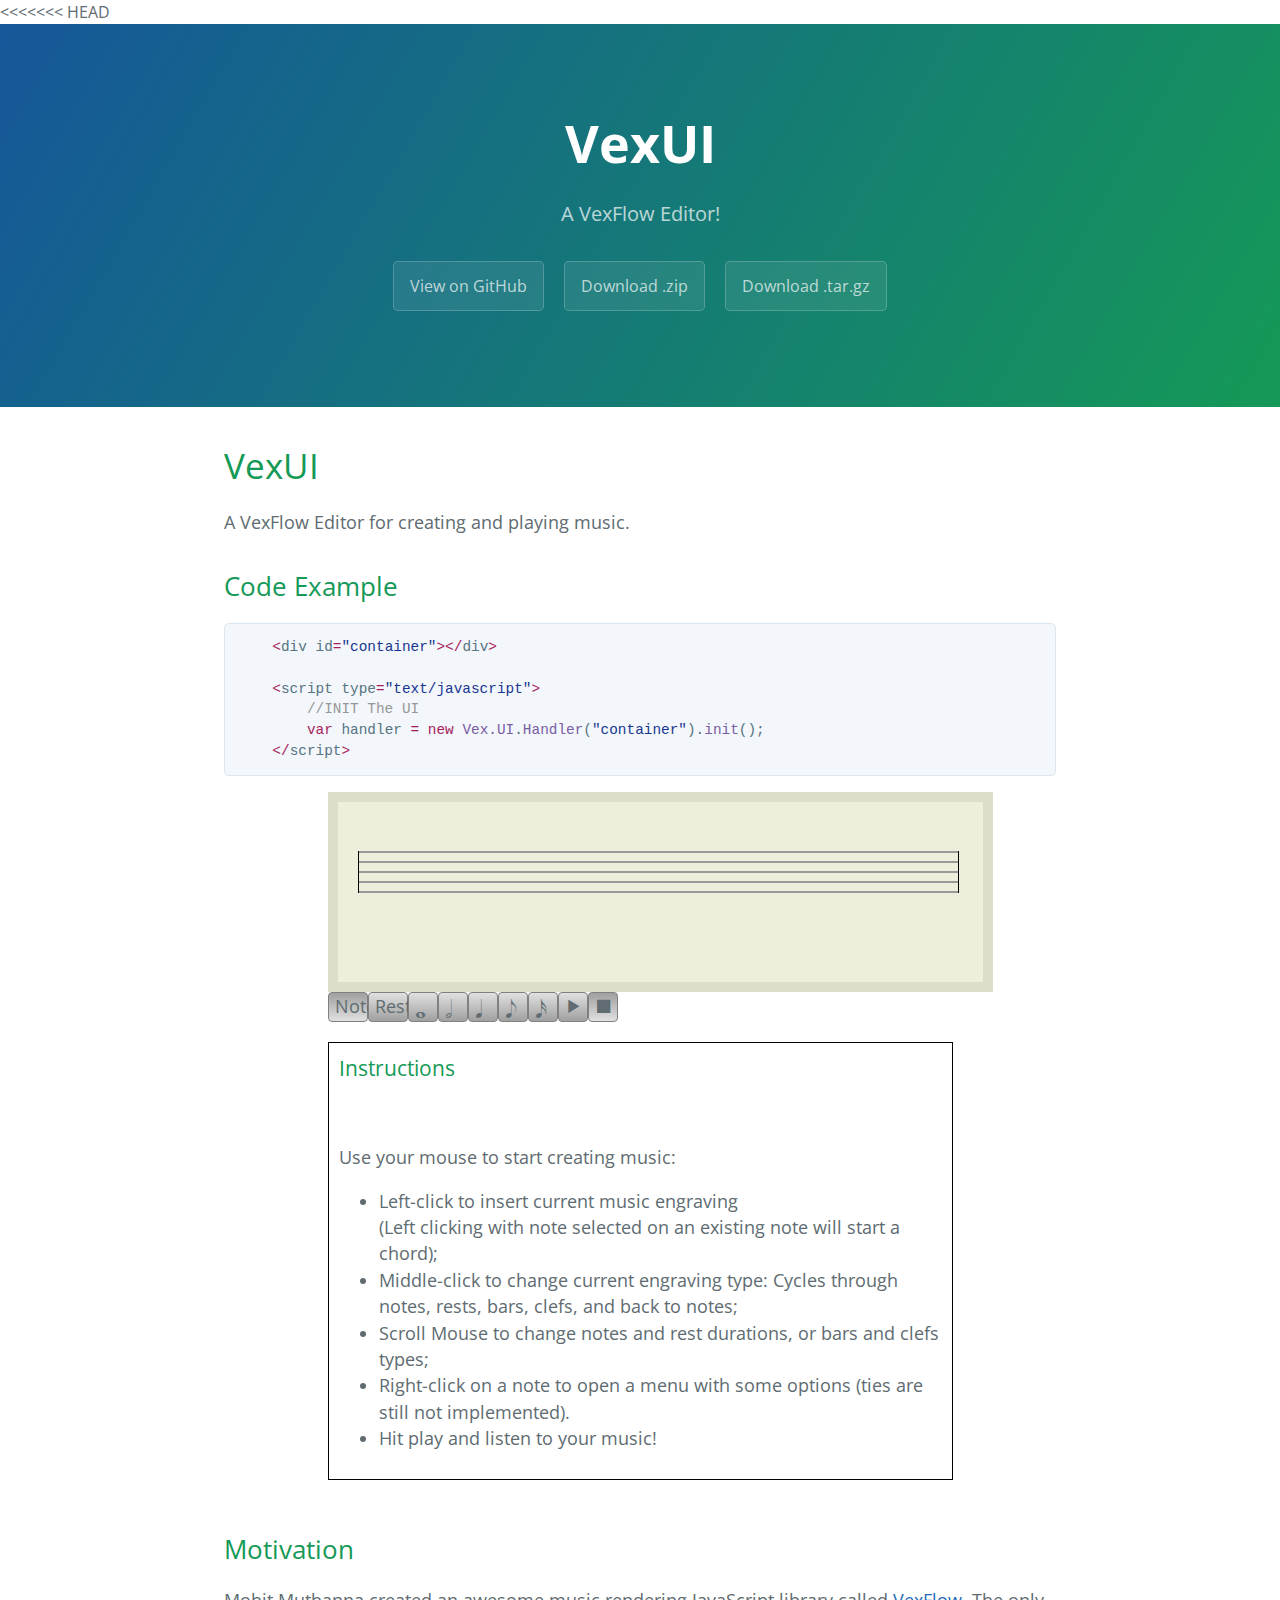
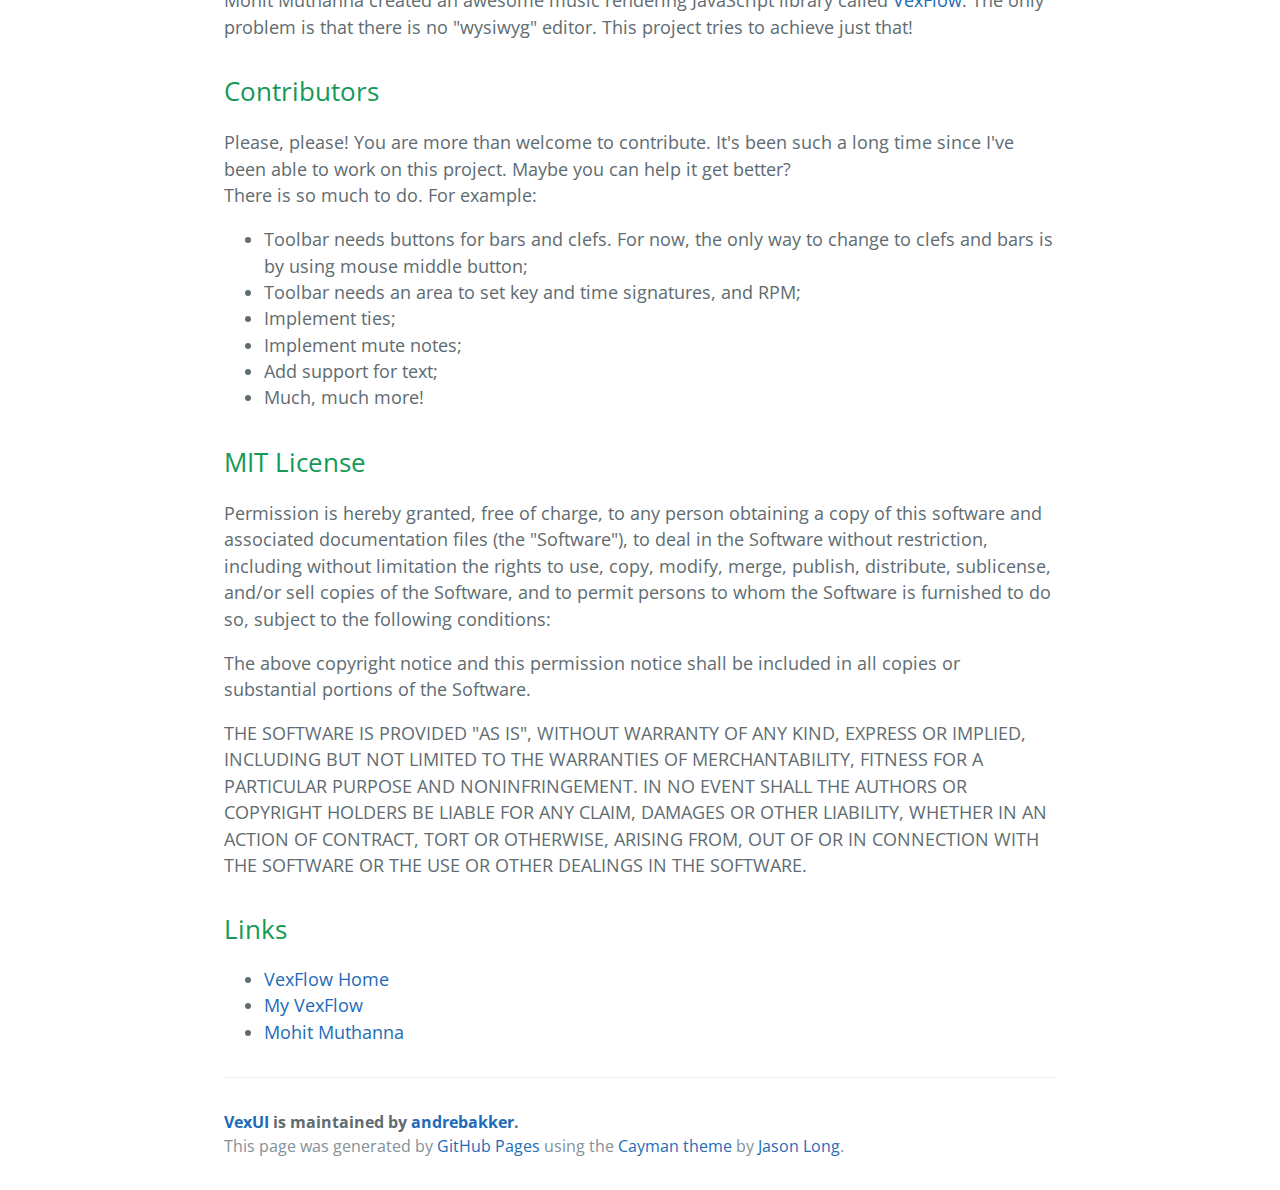
<file: index.html>
<<<<<<< HEAD
<!DOCTYPE html>
<html lang="en-us">
  <head>
    <meta charset="UTF-8">
    <title>VexUI by andrebakker</title>
    <meta name="viewport" content="width=device-width, initial-scale=1">
    <link rel="stylesheet" type="text/css" href="stylesheets/normalize.css" media="screen">
    <link href='https://fonts.googleapis.com/css?family=Open+Sans:400,700' rel='stylesheet' type='text/css'>
    <link rel="stylesheet" type="text/css" href="stylesheets/stylesheet.css" media="screen">
    <link rel="stylesheet" type="text/css" href="stylesheets/github-light.css" media="screen">



	<!-- Support Scripts -->
	<script type="text/javascript" src="./lib/vexflow-debug.js"></script>
	<script type="text/javascript" src="./lib/jquery-2.0.0.js"></script>
	<script type="text/javascript" src="./lib/MIDI.min.js"></script>
	<script type="text/javascript" src="./lib/Base64.js"></script>
	<script type="text/javascript" src="./lib/base64binary.js"></script>

	<!-- UI scripts -->
	<script type="text/javascript" src="./src/UI.js"></script>
	<script type="text/javascript" src="./src/Util.js"></script>
	<script type="text/javascript" src="./src/Handler.js"></script>
	<script type="text/javascript" src="./src/MouseListener.js"></script>
	<script type="text/javascript" src="./src/NoteMap.js"></script>
	<script type="text/javascript" src="./src/VexFlowExtension.js"></script>
	<script type="text/javascript" src="./src/Constants.js"></script>
	<script type="text/javascript" src="./src/KeyboardListener.js"></script>
	<script type="text/javascript" src="./src/NoteMenu.js"></script>
	<script type="text/javascript" src="./src/Button.js"></script>
	<script type="text/javascript" src="./src/NoteMenuButtonRenderer.js"></script>
	<script type="text/javascript" src="./src/Toolbar.js"></script>
	<script type="text/javascript" src="./src/TipRenderer.js"></script>
	<script type="text/javascript" src="./src/Player.js"></script>

	<link rel="stylesheet" type="text/css" href="css/VexUI.css">

	<style type="text/css">
		#instructions{
			margin: 50px auto;
			padding: 10px;
			border: 1px solid black;
			width: 625px;
		}

	</style>
  </head>
  <body>
    <section class="page-header">
      <h1 class="project-name">VexUI</h1>
      <h2 class="project-tagline">A VexFlow Editor!</h2>
      <a href="https://github.com/andrebakker/VexUI" class="btn">View on GitHub</a>
      <a href="https://github.com/andrebakker/VexUI/zipball/master" class="btn">Download .zip</a>
      <a href="https://github.com/andrebakker/VexUI/tarball/master" class="btn">Download .tar.gz</a>
    </section>

    <section class="main-content">
      <h1>
<a id="vexui" class="anchor" href="#vexui" aria-hidden="true"><span aria-hidden="true" class="octicon octicon-link"></span></a>VexUI</h1>

<p>A VexFlow Editor for creating and playing music.</p>

<h2>
<a id="code-example" class="anchor" href="#code-example" aria-hidden="true"><span aria-hidden="true" class="octicon octicon-link"></span></a>Code Example</h2>

<div class="highlight highlight-source-js"><pre>    <span class="pl-k">&lt;</span>div id<span class="pl-k">=</span><span class="pl-s"><span class="pl-pds">"</span>container<span class="pl-pds">"</span></span><span class="pl-k">&gt;&lt;</span><span class="pl-k">/</span>div<span class="pl-k">&gt;</span>

    <span class="pl-k">&lt;</span>script type<span class="pl-k">=</span><span class="pl-s"><span class="pl-pds">"</span>text/javascript<span class="pl-pds">"</span></span><span class="pl-k">&gt;</span>
        <span class="pl-c">//INIT The UI</span>
        <span class="pl-k">var</span> handler <span class="pl-k">=</span> <span class="pl-k">new</span> <span class="pl-en">Vex.UI</span>.<span class="pl-en">Handler</span>(<span class="pl-s"><span class="pl-pds">"</span>container<span class="pl-pds">"</span></span>).<span class="pl-en">init</span>();
    <span class="pl-k">&lt;</span><span class="pl-k">/</span>script<span class="pl-k">&gt;</span></pre></div>


<div id="container"></div>

	 <section id="instructions">
	 	<h3>Instructions</h3><br />
	 	<p>
	 	Use your mouse to start creating music:
	 	<ul>
	 		<li>
	 			Left-click to insert current music engraving<br />(Left clicking with note selected on an existing note will start a chord);
	 		</li>
	 		<li>
	 			Middle-click to change current engraving type: Cycles through notes, rests, bars, clefs, and back to notes;
	 		</li>
	 		<li>
	 			Scroll Mouse to change notes and rest durations, or bars and clefs types;
	 		</li>
	 		<li>
	 			Right-click on a note to open a menu with some options (ties are still not implemented).
	 		</li>
	 		<li>
				Hit play and listen to your music!
	 		</li>
	 	</ul>
	
	
	
	
	
	 	</p>
	 </section>
	 
	 <script type="text/javascript">
		//INIT The UI
		var handler = new Vex.UI.Handler("container").init();
	</script>

<h2>
<a id="motivation" class="anchor" href="#motivation" aria-hidden="true"><span aria-hidden="true" class="octicon octicon-link"></span></a>Motivation</h2>

<p>Mohit Muthanna created an awesome music rendering JavaScript library called <a href="http://www.vexflow.com/">VexFlow</a>. The only problem is that there is no "wysiwyg" editor. This project tries to achieve just that!</p>

<h2>
<a id="contributors" class="anchor" href="#contributors" aria-hidden="true"><span aria-hidden="true" class="octicon octicon-link"></span></a>Contributors</h2>

<p>Please, please! You are more than welcome to contribute. It's been such a long time since I've been able to work on this project. Maybe you can help it get better? <br>
There is so much to do. For example:</p>

<ul>
    <li>Toolbar needs buttons for bars and clefs. For now, the only way to change to clefs and bars is by using mouse middle button;</li>
    <li>Toolbar needs an area to set key and time signatures, and RPM;</li>
    <li>Implement ties;</li>
    <li>Implement mute notes;</li>
    <li>Add support for text;</li>
    <li>Much, much more!</li>
</ul>

<h2>
<a id="mit-license" class="anchor" href="#mit-license" aria-hidden="true"><span aria-hidden="true" class="octicon octicon-link"></span></a>MIT License</h2>

<p>Permission is hereby granted, free of charge, to any person obtaining a copy
of this software and associated documentation files (the "Software"), to deal
in the Software without restriction, including without limitation the rights
to use, copy, modify, merge, publish, distribute, sublicense, and/or sell
copies of the Software, and to permit persons to whom the Software is
furnished to do so, subject to the following conditions:</p>

<p>The above copyright notice and this permission notice shall be included in
all copies or substantial portions of the Software.</p>

<p>THE SOFTWARE IS PROVIDED "AS IS", WITHOUT WARRANTY OF ANY KIND, EXPRESS OR
IMPLIED, INCLUDING BUT NOT LIMITED TO THE WARRANTIES OF MERCHANTABILITY,
FITNESS FOR A PARTICULAR PURPOSE AND NONINFRINGEMENT. IN NO EVENT SHALL THE
AUTHORS OR COPYRIGHT HOLDERS BE LIABLE FOR ANY CLAIM, DAMAGES OR OTHER
LIABILITY, WHETHER IN AN ACTION OF CONTRACT, TORT OR OTHERWISE, ARISING FROM,
OUT OF OR IN CONNECTION WITH THE SOFTWARE OR THE USE OR OTHER DEALINGS IN
THE SOFTWARE.</p>

<h2>
<a id="links" class="anchor" href="#links" aria-hidden="true"><span aria-hidden="true" class="octicon octicon-link"></span></a>Links</h2>

<ul>
<li><a href="http://vexflow.com">VexFlow Home</a></li>
<li><a href="http://my.vexflow.com">My VexFlow</a></li>
<li><a href="http://0xfe.muthanna.com">Mohit Muthanna</a></li>
</ul>

      <footer class="site-footer">
        <span class="site-footer-owner"><a href="https://github.com/andrebakker/VexUI">VexUI</a> is maintained by <a href="https://github.com/andrebakker">andrebakker</a>.</span>

        <span class="site-footer-credits">This page was generated by <a href="https://pages.github.com">GitHub Pages</a> using the <a href="https://github.com/jasonlong/cayman-theme">Cayman theme</a> by <a href="https://twitter.com/jasonlong">Jason Long</a>.</span>
      </footer>

    </section>

  
  </body>
</html>
</file>
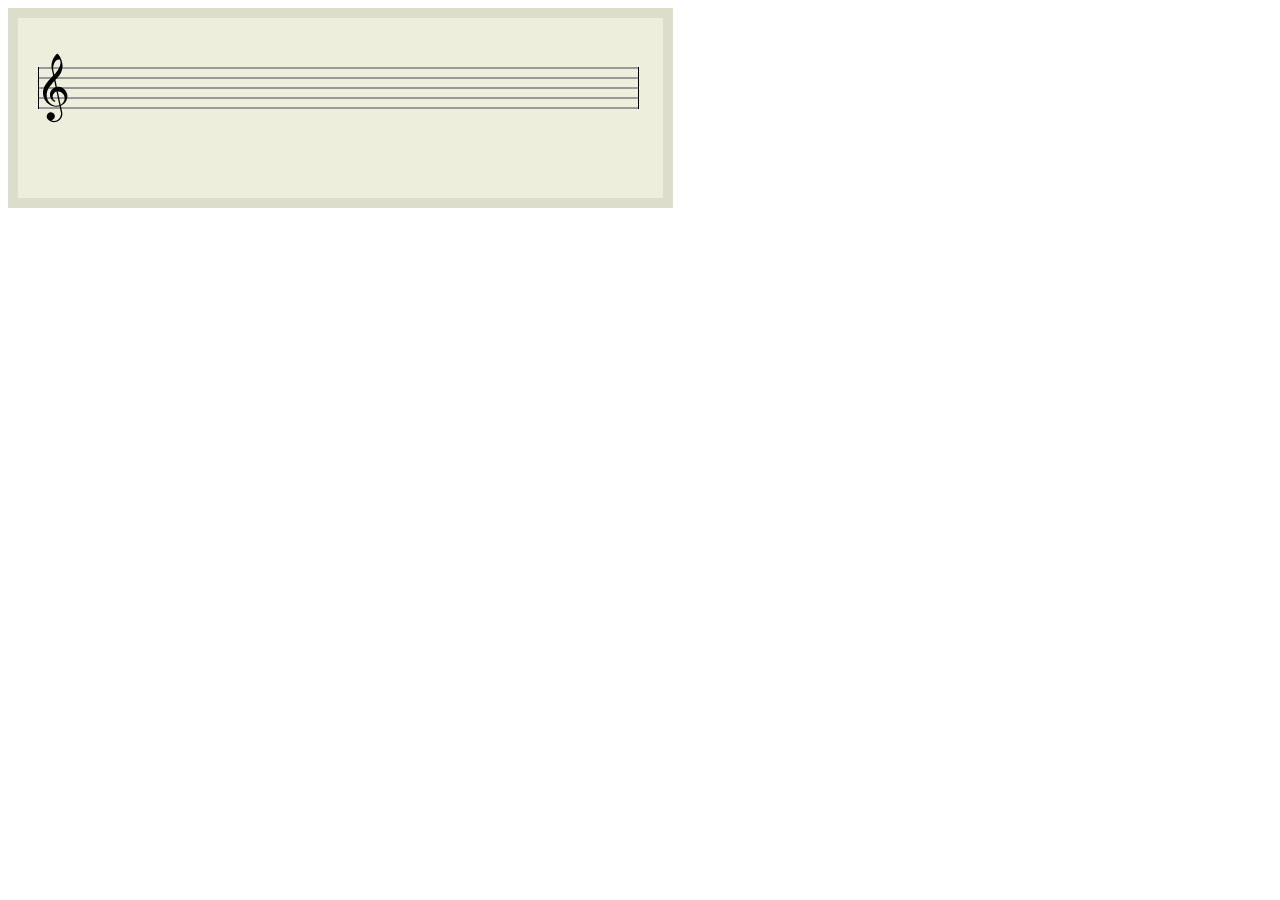
<file: test/VexUITest.html>
<!DOCTYPE html PUBLIC "-//W3C//DTD HTML 4.01 Transitional//EN" "http://www.w3.org/TR/html4/loose.dtd">
<html>
<head>
<meta http-equiv="Content-Type" content="text/html; charset=ISO-8859-1">
<!-- Support Scripts -->
<script type="text/javascript" src="../lib/vexflow-min.js"></script>
<script type="text/javascript" src="../lib/jquery-2.0.0.js"></script>


<!-- UI scripts -->
<script type="text/javascript" src="../src/UI.js"></script>
<script type="text/javascript" src="../src/Util.js"></script>
<script type="text/javascript" src="../src/Handler.js"></script>
<script type="text/javascript" src="../src/MouseListener.js"></script>
<script type="text/javascript" src="../src/NoteMap.js"></script>
<script type="text/javascript" src="../src/VexFlowExtension.js"></script>
<script type="text/javascript" src="../src/KeyboardKey.js"></script>
<script type="text/javascript" src="../src/KeyboardListener.js"></script>
<script type="text/javascript" src="../src/NoteMenu.js"></script>
<script type="text/javascript" src="../src/Button.js"></script>
<script type="text/javascript" src="../src/NoteMenuButtonRenderer.js"></script>
<script type="text/javascript" src="../src/TipRenderer.js"></script>

 <style type="text/css">
    canvas {
      background: #eed;
      padding: 10px;
      border: 10px solid #ddc;
      position: relative;
    }
  </style>

<title>VexUI Tester</title>
</head>
<body>

	 <canvas id="canvas" width="625" height="160" tabindex="1"></canvas>
	 
	 <script type="text/javascript">
	 //Disabling the context menu for canvas
	 
	 	$('body').on('contextmenu', 'canvas', function(e){return false; });
	 
	// Get the rendering context
	
			var canvas = $('#canvas')[0];

			var renderer = new Vex.Flow.Renderer(canvas,
					Vex.Flow.Renderer.Backends.CANVAS);

			var ctx = renderer.getContext();
			
			var staves = [ new Vex.Flow.Stave(10, 0, 600) ];

			var stave = staves[0];
			stave.addClef("treble").setContext(ctx).draw();

			// Create the notes
			var notes = [ ];
			stave.setNotes(notes);

			//stave.modifiers.push(new Vex.Flow.Barline(Vex.Flow.Barline.type.SINGLE, stave.x + 50));
			
			// Helper function to justify and draw a 4/4 voice
			Vex.Flow.Formatter.FormatAndDraw(ctx, stave, notes);

			//INIT The UI
			var handler = new Vex.UI.Handler(renderer, canvas, staves).init();
		</script>
</body>
</html>
</file>
<file: stylesheets/stylesheet.css>
* {
  box-sizing: border-box; }

body {
  padding: 0;
  margin: 0;
  font-family: "Open Sans", "Helvetica Neue", Helvetica, Arial, sans-serif;
  font-size: 16px;
  line-height: 1.5;
  color: #606c71; }

a {
  color: #1e6bb8;
  text-decoration: none; }
  a:hover {
    text-decoration: underline; }

.btn {
  display: inline-block;
  margin-bottom: 1rem;
  color: rgba(255, 255, 255, 0.7);
  background-color: rgba(255, 255, 255, 0.08);
  border-color: rgba(255, 255, 255, 0.2);
  border-style: solid;
  border-width: 1px;
  border-radius: 0.3rem;
  transition: color 0.2s, background-color 0.2s, border-color 0.2s; }
  .btn + .btn {
    margin-left: 1rem; }

.btn:hover {
  color: rgba(255, 255, 255, 0.8);
  text-decoration: none;
  background-color: rgba(255, 255, 255, 0.2);
  border-color: rgba(255, 255, 255, 0.3); }

@media screen and (min-width: 64em) {
  .btn {
    padding: 0.75rem 1rem; } }

@media screen and (min-width: 42em) and (max-width: 64em) {
  .btn {
    padding: 0.6rem 0.9rem;
    font-size: 0.9rem; } }

@media screen and (max-width: 42em) {
  .btn {
    display: block;
    width: 100%;
    padding: 0.75rem;
    font-size: 0.9rem; }
    .btn + .btn {
      margin-top: 1rem;
      margin-left: 0; } }

.page-header {
  color: #fff;
  text-align: center;
  background-color: #159957;
  background-image: linear-gradient(120deg, #155799, #159957); }

@media screen and (min-width: 64em) {
  .page-header {
    padding: 5rem 6rem; } }

@media screen and (min-width: 42em) and (max-width: 64em) {
  .page-header {
    padding: 3rem 4rem; } }

@media screen and (max-width: 42em) {
  .page-header {
    padding: 2rem 1rem; } }

.project-name {
  margin-top: 0;
  margin-bottom: 0.1rem; }

@media screen and (min-width: 64em) {
  .project-name {
    font-size: 3.25rem; } }

@media screen and (min-width: 42em) and (max-width: 64em) {
  .project-name {
    font-size: 2.25rem; } }

@media screen and (max-width: 42em) {
  .project-name {
    font-size: 1.75rem; } }

.project-tagline {
  margin-bottom: 2rem;
  font-weight: normal;
  opacity: 0.7; }

@media screen and (min-width: 64em) {
  .project-tagline {
    font-size: 1.25rem; } }

@media screen and (min-width: 42em) and (max-width: 64em) {
  .project-tagline {
    font-size: 1.15rem; } }

@media screen and (max-width: 42em) {
  .project-tagline {
    font-size: 1rem; } }

.main-content :first-child {
  margin-top: 0; }
.main-content img {
  max-width: 100%; }
.main-content h1, .main-content h2, .main-content h3, .main-content h4, .main-content h5, .main-content h6 {
  margin-top: 2rem;
  margin-bottom: 1rem;
  font-weight: normal;
  color: #159957; }
.main-content p {
  margin-bottom: 1em; }
.main-content code {
  padding: 2px 4px;
  font-family: Consolas, "Liberation Mono", Menlo, Courier, monospace;
  font-size: 0.9rem;
  color: #383e41;
  background-color: #f3f6fa;
  border-radius: 0.3rem; }
.main-content pre {
  padding: 0.8rem;
  margin-top: 0;
  margin-bottom: 1rem;
  font: 1rem Consolas, "Liberation Mono", Menlo, Courier, monospace;
  color: #567482;
  word-wrap: normal;
  background-color: #f3f6fa;
  border: solid 1px #dce6f0;
  border-radius: 0.3rem; }
  .main-content pre > code {
    padding: 0;
    margin: 0;
    font-size: 0.9rem;
    color: #567482;
    word-break: normal;
    white-space: pre;
    background: transparent;
    border: 0; }
.main-content .highlight {
  margin-bottom: 1rem; }
  .main-content .highlight pre {
    margin-bottom: 0;
    word-break: normal; }
.main-content .highlight pre, .main-content pre {
  padding: 0.8rem;
  overflow: auto;
  font-size: 0.9rem;
  line-height: 1.45;
  border-radius: 0.3rem; }
.main-content pre code, .main-content pre tt {
  display: inline;
  max-width: initial;
  padding: 0;
  margin: 0;
  overflow: initial;
  line-height: inherit;
  word-wrap: normal;
  background-color: transparent;
  border: 0; }
  .main-content pre code:before, .main-content pre code:after, .main-content pre tt:before, .main-content pre tt:after {
    content: normal; }
.main-content ul, .main-content ol {
  margin-top: 0; }
.main-content blockquote {
  padding: 0 1rem;
  margin-left: 0;
  color: #819198;
  border-left: 0.3rem solid #dce6f0; }
  .main-content blockquote > :first-child {
    margin-top: 0; }
  .main-content blockquote > :last-child {
    margin-bottom: 0; }
.main-content table {
  display: block;
  width: 100%;
  overflow: auto;
  word-break: normal;
  word-break: keep-all; }
  .main-content table th {
    font-weight: bold; }
  .main-content table th, .main-content table td {
    padding: 0.5rem 1rem;
    border: 1px solid #e9ebec; }
.main-content dl {
  padding: 0; }
  .main-content dl dt {
    padding: 0;
    margin-top: 1rem;
    font-size: 1rem;
    font-weight: bold; }
  .main-content dl dd {
    padding: 0;
    margin-bottom: 1rem; }
.main-content hr {
  height: 2px;
  padding: 0;
  margin: 1rem 0;
  background-color: #eff0f1;
  border: 0; }

@media screen and (min-width: 64em) {
  .main-content {
    max-width: 64rem;
    padding: 2rem 6rem;
    margin: 0 auto;
    font-size: 1.1rem; } }

@media screen and (min-width: 42em) and (max-width: 64em) {
  .main-content {
    padding: 2rem 4rem;
    font-size: 1.1rem; } }

@media screen and (max-width: 42em) {
  .main-content {
    padding: 2rem 1rem;
    font-size: 1rem; } }

.site-footer {
  padding-top: 2rem;
  margin-top: 2rem;
  border-top: solid 1px #eff0f1; }

.site-footer-owner {
  display: block;
  font-weight: bold; }

.site-footer-credits {
  color: #819198; }

@media screen and (min-width: 64em) {
  .site-footer {
    font-size: 1rem; } }

@media screen and (min-width: 42em) and (max-width: 64em) {
  .site-footer {
    font-size: 1rem; } }

@media screen and (max-width: 42em) {
  .site-footer {
    font-size: 0.9rem; } }
</file>
<file: stylesheets/github-light.css>
/*
   Copyright 2014 GitHub Inc.

   Licensed under the Apache License, Version 2.0 (the "License");
   you may not use this file except in compliance with the License.
   You may obtain a copy of the License at

       http://www.apache.org/licenses/LICENSE-2.0

   Unless required by applicable law or agreed to in writing, software
   distributed under the License is distributed on an "AS IS" BASIS,
   WITHOUT WARRANTIES OR CONDITIONS OF ANY KIND, either express or implied.
   See the License for the specific language governing permissions and
   limitations under the License.

*/

.pl-c /* comment */ {
  color: #969896;
}

.pl-c1      /* constant, markup.raw, meta.diff.header, meta.module-reference, meta.property-name, support, support.constant, support.variable, variable.other.constant */,
.pl-s .pl-v /* string variable */ {
  color: #0086b3;
}

.pl-e  /* entity */,
.pl-en /* entity.name */ {
  color: #795da3;
}

.pl-s .pl-s1 /* string source */,
.pl-smi      /* storage.modifier.import, storage.modifier.package, storage.type.java, variable.other, variable.parameter.function */ {
  color: #333;
}

.pl-ent /* entity.name.tag */ {
  color: #63a35c;
}

.pl-k /* keyword, storage, storage.type */ {
  color: #a71d5d;
}

.pl-pds              /* punctuation.definition.string, string.regexp.character-class */,
.pl-s                /* string */,
.pl-s .pl-pse .pl-s1 /* string punctuation.section.embedded source */,
.pl-sr               /* string.regexp */,
.pl-sr .pl-cce       /* string.regexp constant.character.escape */,
.pl-sr .pl-sra       /* string.regexp string.regexp.arbitrary-repitition */,
.pl-sr .pl-sre       /* string.regexp source.ruby.embedded */ {
  color: #183691;
}

.pl-v /* variable */ {
  color: #ed6a43;
}

.pl-id /* invalid.deprecated */ {
  color: #b52a1d;
}

.pl-ii /* invalid.illegal */ {
  background-color: #b52a1d;
  color: #f8f8f8;
}

.pl-sr .pl-cce /* string.regexp constant.character.escape */ {
  color: #63a35c;
  font-weight: bold;
}

.pl-ml /* markup.list */ {
  color: #693a17;
}

.pl-mh        /* markup.heading */,
.pl-mh .pl-en /* markup.heading entity.name */,
.pl-ms        /* meta.separator */ {
  color: #1d3e81;
  font-weight: bold;
}

.pl-mq /* markup.quote */ {
  color: #008080;
}

.pl-mi /* markup.italic */ {
  color: #333;
  font-style: italic;
}

.pl-mb /* markup.bold */ {
  color: #333;
  font-weight: bold;
}

.pl-md /* markup.deleted, meta.diff.header.from-file */ {
  background-color: #ffecec;
  color: #bd2c00;
}

.pl-mi1 /* markup.inserted, meta.diff.header.to-file */ {
  background-color: #eaffea;
  color: #55a532;
}

.pl-mdr /* meta.diff.range */ {
  color: #795da3;
  font-weight: bold;
}

.pl-mo /* meta.output */ {
  color: #1d3e81;
}
</file>
<file: css/VexUI.css>
@font-face {
	font-family		: "MusiSync";
	src				: url("../resources/MusiSync.ttf");
}

@font-face {
  font-family: 'icomoon';
  src:url('../resources/icomoon.eot?n6cl9i');
  src:url('../resources/icomoon.eot?#iefixn6cl9i') format('embedded-opentype'),
    url('../resources/icomoon.woff?n6cl9i') format('woff'),
    url('../resources/icomoon.ttf?n6cl9i') format('truetype'),
    url('../resources/icomoon.svg?n6cl9i#icomoon') format('svg');
  font-weight: normal;
  font-style: normal;
}

#container{
  position: relative;
  width         : 625px;
  margin: auto;
}

[class^="musisync-"], [class*=" musisync-"] {
  font-family: 'MusiSync';
  font-size     : 20pt;
}

[class^="icomoon-"], [class*=" icomoon-"] {
  font-family: 'icomoon';
  speak: none;
  font-style: normal;
  font-weight: normal;
  font-variant: normal;
  text-transform: none;

  /* Better Font Rendering =========== */
  -webkit-font-smoothing: antialiased;
  -moz-osx-font-smoothing: grayscale;
}

.icon {
  float: left;
  display			: inline-block;
  font-style		: normal;
  font-weight		: normal;
  width				: 30px;
  height 			: 30px;
  border 			: 1px solid rgb(128,128,128);
  border-radius		: 4px;
  background-image  : -moz-linear-gradient(rgb(224,224,224),rgb(160,160,160));
  background-image  : -ms-linear-gradient(rgb(224,224,224),rgb(160,160,160));
  background-image  : -o-linear-gradient(rgb(224,224,224),rgb(160,160,160));
  background-image  : -webkit-linear-gradient(rgb(224,224,224),rgb(160,160,160));
  background-image  : linear-gradient(rgb(224,224,224),rgb(160,160,160));
  
  line-height		: 25px;
  text-align		: center;
}

.icon:hover{
	box-shadow		: 0 0 2px 2px rgba(150,150,255,0.5);
}

.icon:disabled{
  background-image  : -moz-linear-gradient(rgb(160,160,160),rgb(224,224,224));
  background-image  : -ms-linear-gradient(rgb(160,160,160),rgb(224,224,224));
  background-image  : -o-linear-gradient(rgb(160,160,160),rgb(224,224,224));
  background-image  : -webkit-linear-gradient(rgb(160,160,160),rgb(224,224,224));
  background-image  : linear-gradient(rgb(160,160,160),rgb(224,224,224));

}

.icon-group{
  width: 40px;
  text-transform: capitalize;
}


.icomoon-envelop:before {
  content: "\e945";
}

.icomoon-floppy-disk:before {
  content: "\e962";
}

.icomoon-enlarge:before {
  content: "\e989";
}

.icomoon-shrink:before {
  content: "\e98a";
}

.icomoon-cogs:before {
  content: "\e995";
}

.icomoon-bin:before {
  content: "\e9ac";
}

.icomoon-link:before {
  content: "\e9cb";
}

.icomoon-warning:before {
  content: "\ea07";
}

.icomoon-play:before {
  content: "\ea1c";
}

.icomoon-pause:before {
  content: "\ea1d";
}

.icomoon-stop:before {
  content: "\ea1e";
}

.icomoon-backward:before {
  content: "\ea1f";
}

.icomoon-forward:before {
  content: "\ea20";
}

.icomoon-first:before {
  content: "\ea21";
}

.icomoon-last:before {
  content: "\ea22";
}

.icomoon-volume-high:before {
  content: "\ea26";
}

.icomoon-volume-medium:before {
  content: "\ea27";
}

.icomoon-volume-low:before {
  content: "\ea28";
}

.icomoon-volume-mute:before {
  content: "\ea29";
}


.musisync-wholeNote:before {
  content: "\0077";
}

.musisync-halfNote:before {
  content: "\0068";
}

.musisync-quarterNote:before {
  content: "\0071";
}

.musisync-eightNote:before {
  content: "\0065";
}

.musisync-sixteenthNote:before {
  content: "\0073";
}

.musisync-wholeRest:before {
  content: "\0057";
}

.musisync-halfRest:before {
  content: "\0048";
}

.musisync-quarterRest:before {
  content: "\0051";
}

.musisync-eightRest:before {
  content: "\0045";
}

.musisync-sixteenthRest:before {
  content: "\0053";
}

canvas {
	background 		: #eed;
	padding			: 10px;
	border 			: 10px solid #ddc;
	position		: relative;
}
</file>
